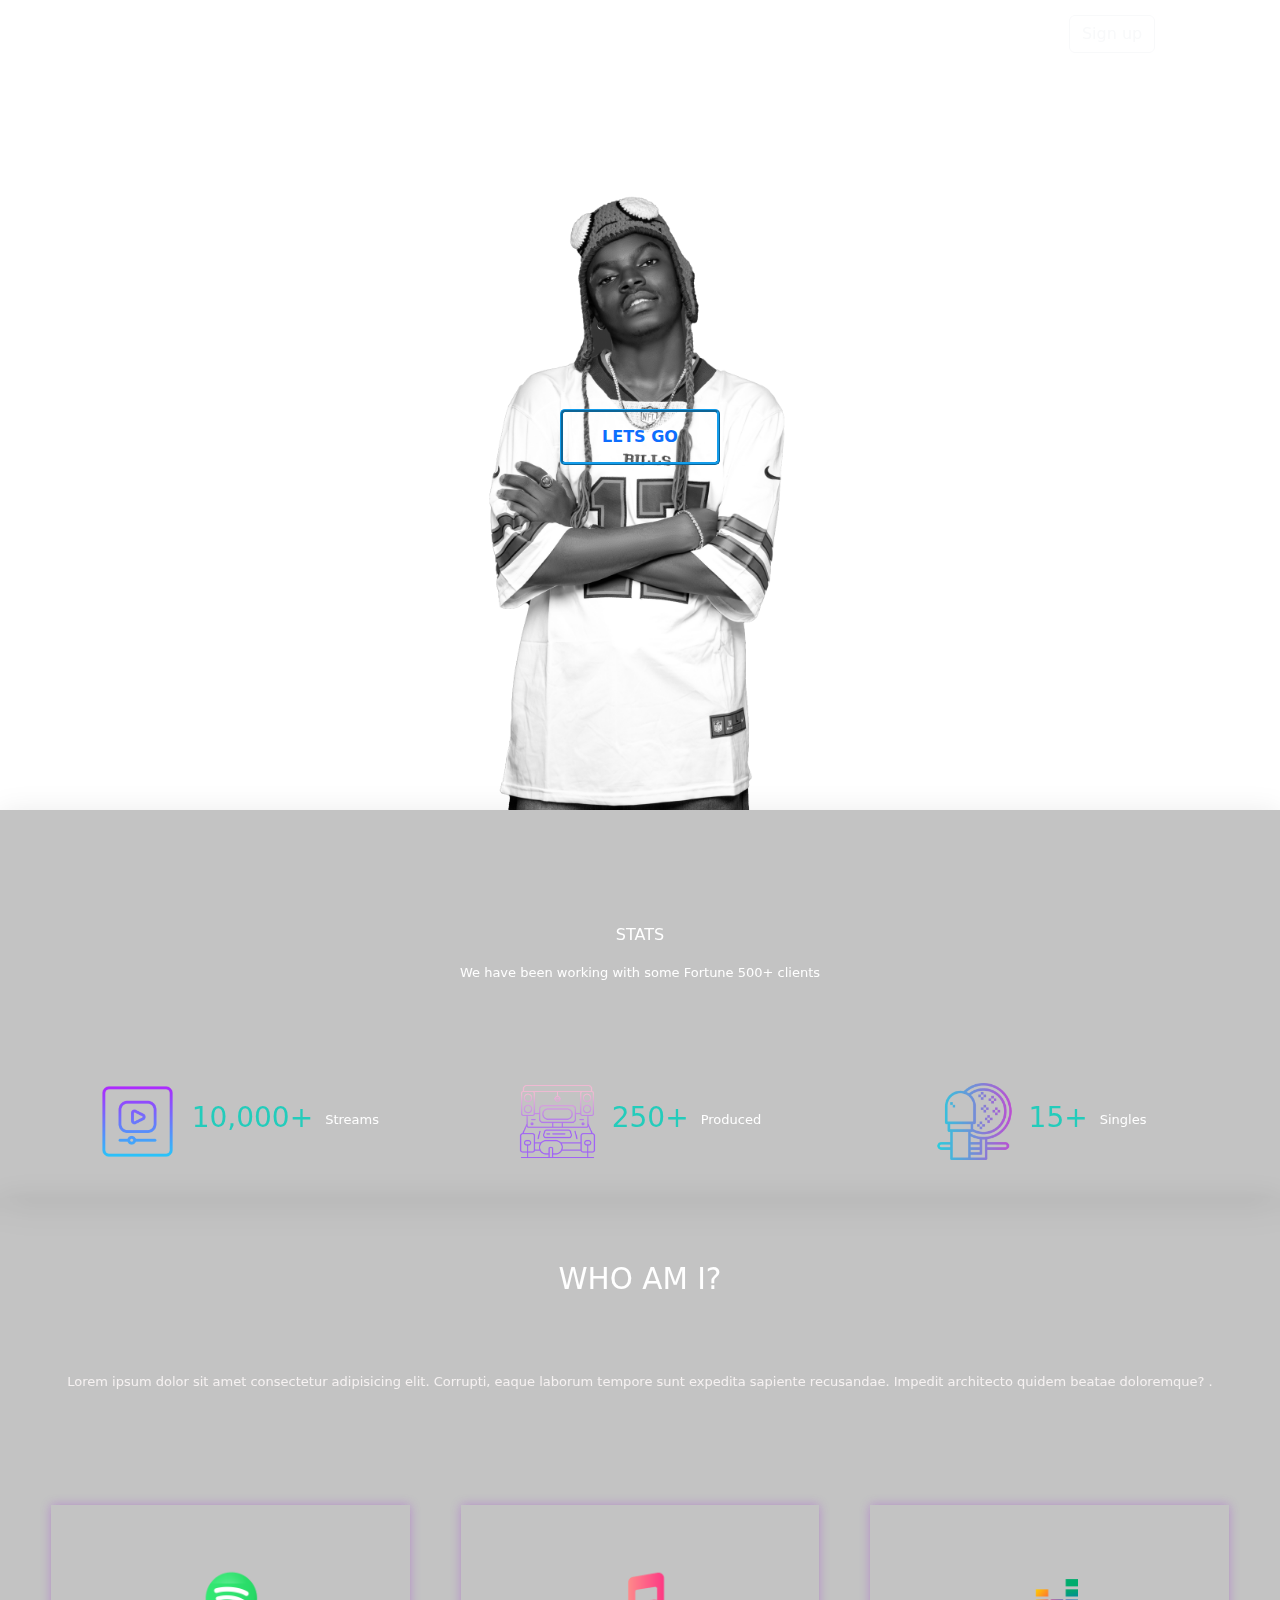
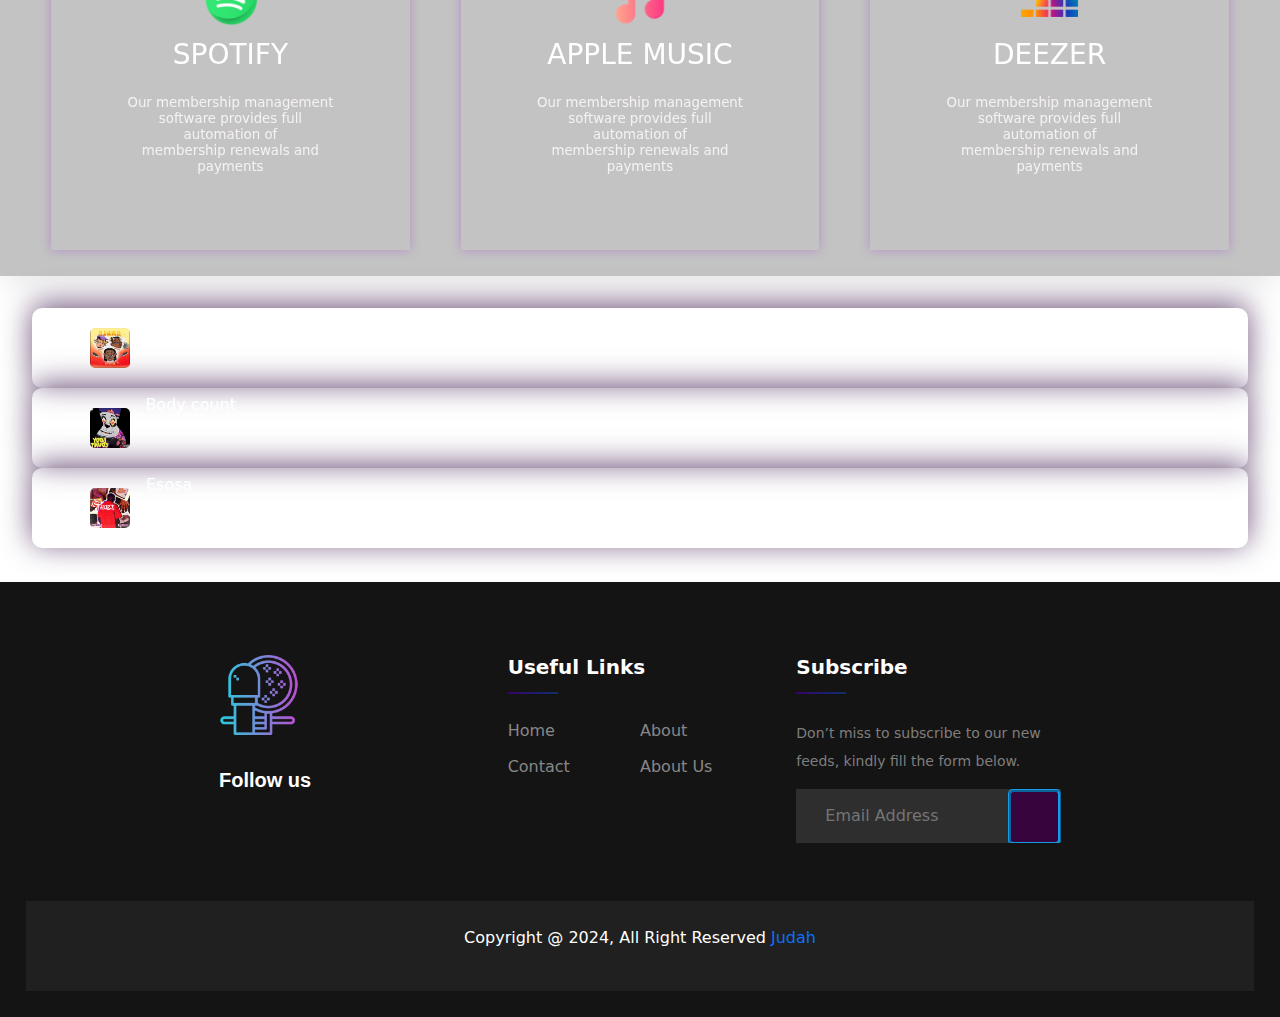
<file: index.html>
<!DOCTYPE html>
<html lang="en">
<head>
    <meta charset="UTF-8">
    <meta name="viewport" content="width=device-width, initial-scale=1.0">
    <link href="https://cdn.jsdelivr.net/npm/bootstrap@5.3.0-alpha1/dist/css/bootstrap.min.css" rel="stylesheet">
    <title>YDKPJ</title>
    <link rel="stylesheet" href="style.css">
    <style>
       
        /* Custom CSS to set offcanvas width to 50% on mobile */
        @media (max-width: 768px) {
            .offcanvas-custom {
                width: 50%; /* Set width to 50% */
            }
        }
    </style>
</head>
<body>
    <div class="FULLWEB">

        <nav class="navbar navbar-expand-lg navbar-dark  fixed-top NAVE blur">
            <div class="container-fluid ">
                <a class="navbar-brand" href="#">YDKPJ</a>
                <button class="navbar-toggler" type="button" data-bs-toggle="offcanvas" data-bs-target="#offcanvasNavbar" aria-controls="offcanvasNavbar">
                    <span class="navbar-toggler-icon"></span>
                </button>
                <div class="offcanvas offcanvas-end bg-dark text-white offcanvas-custom  blur" tabindex="-1" id="offcanvasNavbar" aria-labelledby="offcanvasNavbarLabel">
                    <div class="offcanvas-header">
                        <h5 class="offcanvas-title" id="offcanvasNavbarLabel">Menu</h5>
                        <button type="button" class="btn-close btn-close-white" data-bs-dismiss="offcanvas" aria-label="Close"></button>
                    </div>
                    <div class="offcanvas-body">
                        <ul class="navbar-nav justify-content-end flex-grow-1 pe-3">
                            <li class="nav-item mx-3">
                                <a class="nav-link active" aria-current="page" href="#">Home</a>
                            </li>
                            <li class="nav-item mx-3">
                                <a class="nav-link" href="contact.html">Contact</a>
                            </li>
                            
                            <li class="nav-item mx-3">
                                <a class="nav-link" href="products.html">Shop</a>
                            </li>
                        </ul>
        
                        <ul class="navbar-nav justify-content-end flex-grow-1 pe-3">
        
                        <li class="nav-item ">
                            <a class="" href="#"><button class="btn btn-outline-light">Sign up</button></a>
                        </li>
                        
                        <li class="nav-item mx-3 ">
                            <a class="nav-link" href="#">
                                <i class="bi bi-cart"></i> Cart
                            </a>
                        </li>
                         </ul>
        
                    </div>
                </div>
            </div>
        </nav>
        <!-- BODY SECTION -->
        
            
            <div class="stbody">
        
                <div class="first item pj">
                    <div class="container">
                        <button><a href="#">LETS GO</a></button>
                    </div>
                </div>
                

            <!-- SECTION -->


            <div class="second">
                <div>
                  <h1>STATS</h1>
                  <h5>We have been working with some Fortune 500+ clients</h5>
                 
                  <div id="clients" class="stats">

                    <div class="clients">
                        <div class="img"><img src="/play-video.png" alt=""/></div>
                        <h3>10,000+</h3>
                        <h5>Streams</h5>
                    </div>
            
                    <div class="clients">
                        <div class="img"><img src="/studio.png" alt=""/></div>
                        <h3>250+</h3>
                        <h5>Produced</h5>
                    </div>
            
                    <div class="clients">
                        <div class="img"><img src="/studio (1).png" alt=""/></div>
                        <h3>15+</h3>
                        <h5>Singles</h5>
                    </div>
            
                  </div>

                </div>
          </div>




            <!-- SECTION -->


            <div class="third item">
                <h1>WHO AM I?</h1>
                <h5>Lorem ipsum dolor sit amet consectetur adipisicing elit. Corrupti, eaque laborum tempore sunt expedita sapiente recusandae. Impedit architecto quidem beatae doloremque? .</h5>
                <div class="suit">
                    <div class="memb1">
                        <img src="/spotify (1).png" alt="">
                        <h3>SPOTIFY</h3>
                        <h5>Our membership management <br>
                             software provides full automation of <br>
                              membership renewals and payments</h5>
                    </div>
    
                    <div class="memb2">
                        <img src="/music (1).png" alt="">
                        <h3>APPLE MUSIC</h3>
                        <h5>Our membership management <br> software provides full automation of <br>
                             membership renewals and payments</h5>
                    </div>
    
                    <div class="memb3">
                        <img src="/deezer.png" alt="">
                        <h3>DEEZER</h3>
                        <h5>Our membership management <br> software provides full automation  of <br> membership renewals and payments</h5>
                    </div>
                </div>
    
            </div>
            
             </div>

                         <!-- SECTION -->
                         <div class="main">
                           
                        
                           <div class="loader">
                             <div class="song">
                               <p class="name"> Amala</p>
                               <p class="artist">Khaid ft Zlatan</p>
                             </div>
                             <div class="albumcover amala"></div>
                             <div class="play">a</div>
                           </div>

                           <div class="loader">
                             <div class="song">
                               <p class="name">Body count</p>
                               <p class="artist">Draze ft Akjoel </p>
                             </div>
                             <div class="albumcover bc"></div>
                             <div class="play">b</div>
                           </div>

                           <div class="loader">
                            <div class="song">
                              <p class="name ">Esosa</p>
                              <p class="artist">Draze ft Cbzed </p>
                            </div>
                            <div class="albumcover es"></div>
                            <div class="play">e</div>
                          </div>

                         </div>
                         












                         <footer class="footer-section">
                            <div class="container">
                                <div class="footer-cta pt-5 pb-5">
                                    
                                </div>
                                <div class="footer-content pt-5 pb-5">
                                    <div class="row">
                                        <div class="col-xl-4 col-lg-4 mb-50">
                                            <div class="footer-widget">
                                                <div class="footer-logo">
                                                    <a href="index.html"><img src="/studio (1).png" class="img-fluid" alt="logo"></a>
                                                </div>
                                               
                                                <div class="footer-social-icon">
                                                    <span>Follow us</span>
                                                    <a href="#"><i class="fab fa-facebook-f facebook-bg"></i></a>
                                                    <a href="#"><i class="fab fa-twitter twitter-bg"></i></a>
                                                    <a href="#"><i class="fab fa-google-plus-g google-bg"></i></a>
                                                </div>
                                            </div>
                                        </div>
                                        <div class="col-xl-4 col-lg-4 col-md-6 mb-30">
                                            <div class="footer-widget">
                                                <div class="footer-widget-heading">
                                                    <h3>Useful Links</h3>
                                                </div>
                                                <ul>
                                                    <li><a href="#">Home</a></li>
                                                    <li><a href="#">about</a></li>
                                                    <li><a href="#">Contact</a></li>
                                                    <li><a href="#">About us</a></li>
                                                  
                                                </ul>
                                            </div>
                                        </div>
                                        <div class="col-xl-4 col-lg-4 col-md-6 mb-50">
                                            <div class="footer-widget">
                                                <div class="footer-widget-heading">
                                                    <h3>Subscribe</h3>
                                                </div>
                                                <div class="footer-text mb-25">
                                                    <p>Don’t miss to subscribe to our new feeds, kindly fill the form below.</p>
                                                </div>
                                                <div class="subscribe-form">
                                                    <form action="#">
                                                        <input type="text" placeholder="Email Address">
                                                        <button><i class="fab fa-telegram-plane"></i></button>
                                                    </form>
                                                </div>
                                            </div>
                                        </div>
                                    </div>
                                </div>
                            </div>
                            <div class="copyright-area">
                                <div class="container">
                                    <div class="row">
                                        <p>Copyright @ 2024, All Right Reserved <a href="">Judah</a></p>

                            </div>
                        </footer>
    
    
    
    
    
    
    
    
    
    
            </div>
<!-- Bootstrap JS and dependencies -->
<script src="https://cdn.jsdelivr.net/npm/@popperjs/core@2.11.6/dist/umd/popper.min.js"></script>
<script src="https://cdn.jsdelivr.net/npm/bootstrap@5.3.0-alpha1/dist/js/bootstrap.min.js"></script>
<script src="https://code.jquery.com/jquery-3.6.0.min.js"></script>
<script src="index.js"></script>



</body>
</html>
</file>
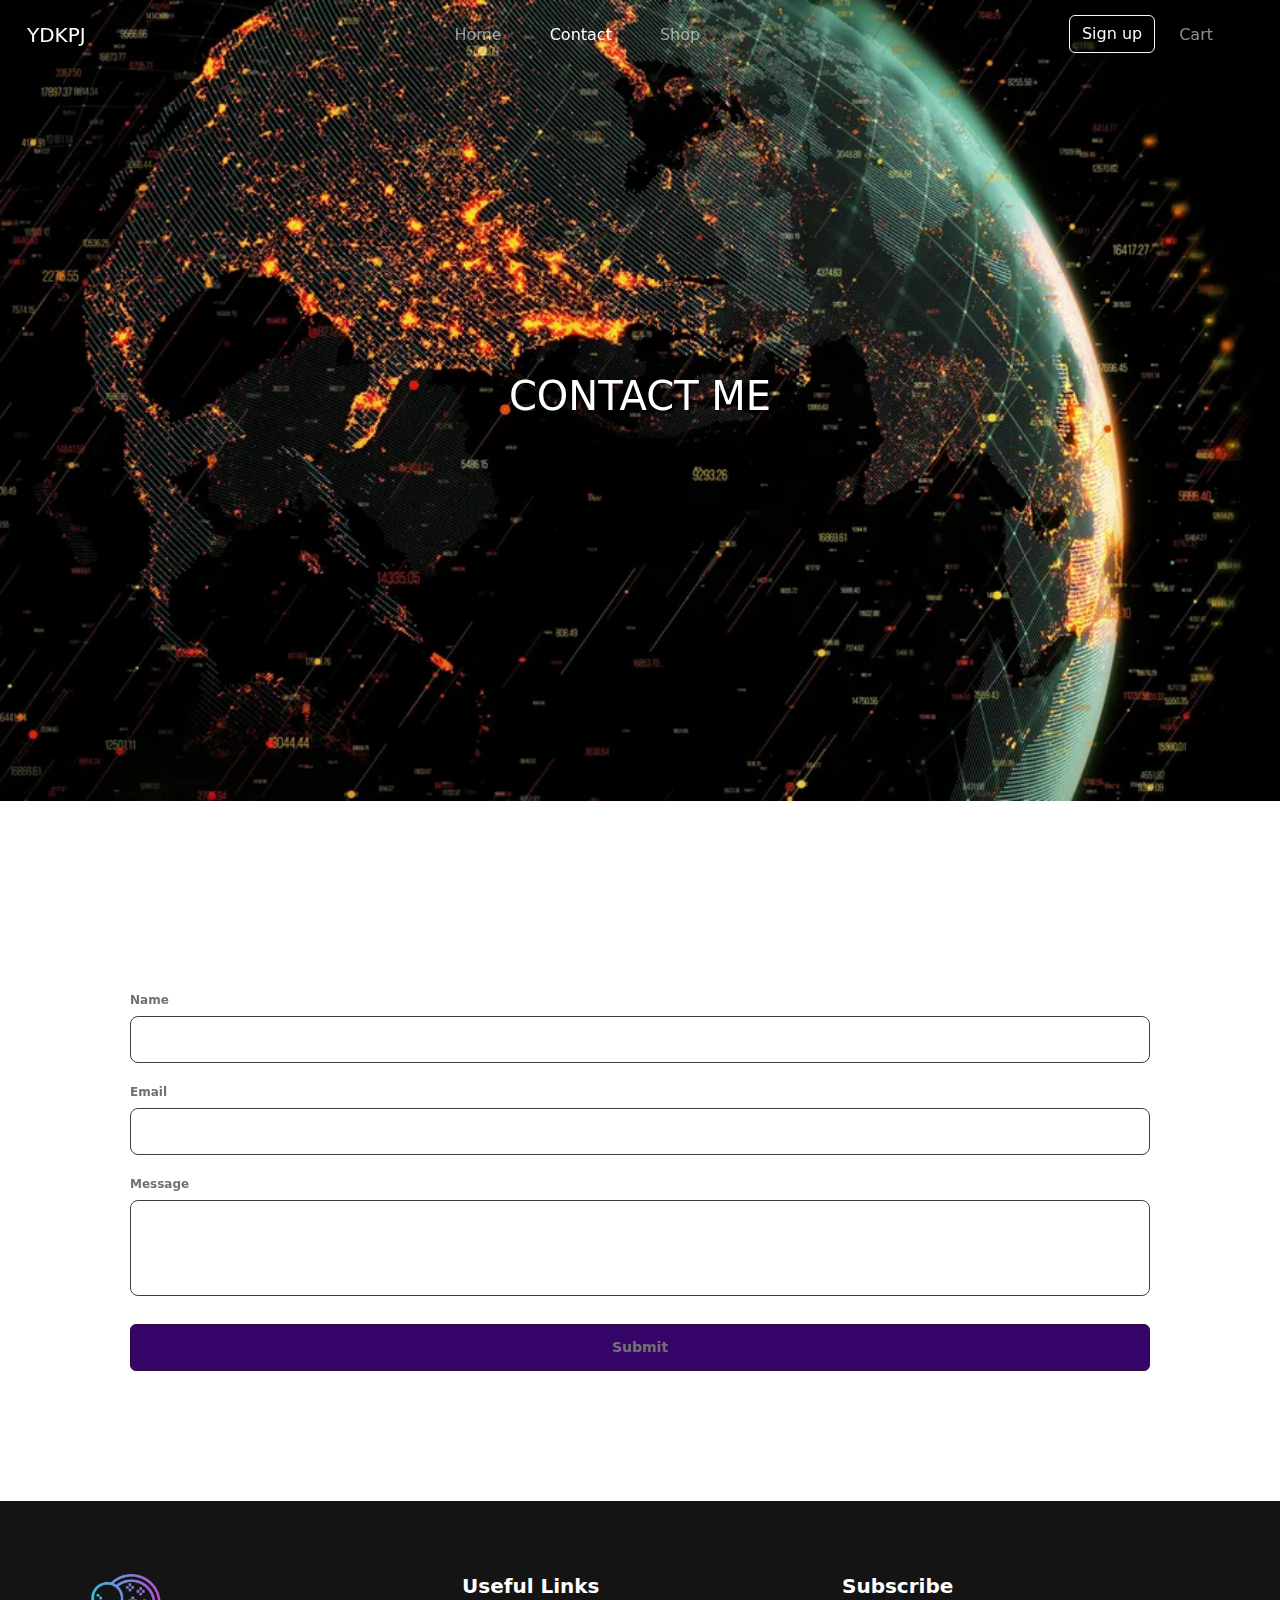
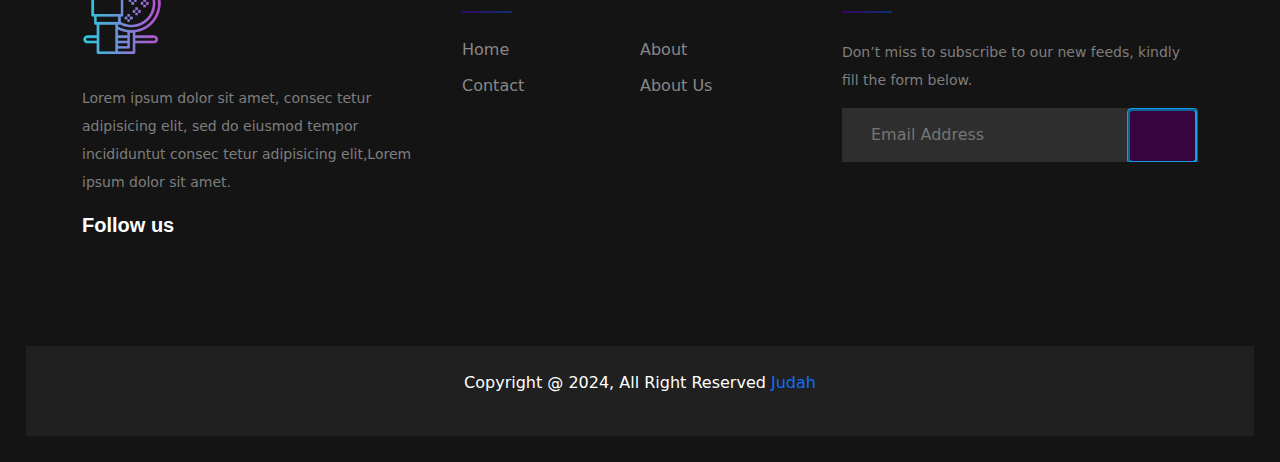
<file: contact.html>
<!DOCTYPE html>
<html lang="en">
<head>
    <meta charset="UTF-8">
    <meta name="viewport" content="width=device-width, initial-scale=1.0">
    <link href="https://cdn.jsdelivr.net/npm/bootstrap@5.3.0-alpha1/dist/css/bootstrap.min.css" rel="stylesheet">
    <title>YDKPJ</title>
    <link rel="stylesheet" href="style.css">
    <style>
       
        /* Custom CSS to set offcanvas width to 50% on mobile */
        @media (max-width: 768px) {
            .offcanvas-custom {
                width: 50%; /* Set width to 50% */
            }
        }
    </style>
</head>
<body>
    <div class="FULLWEB">

        <nav class="navbar navbar-expand-lg navbar-dark  fixed-top NAVE">
            <div class="container-fluid">
                <a class="navbar-brand" href="index.html">YDKPJ</a>
                <button class="navbar-toggler" type="button" data-bs-toggle="offcanvas" data-bs-target="#offcanvasNavbar" aria-controls="offcanvasNavbar">
                    <span class="navbar-toggler-icon"></span>
                </button>
                <div class="offcanvas offcanvas-end bg-dark text-white offcanvas-custom" tabindex="-1" id="offcanvasNavbar" aria-labelledby="offcanvasNavbarLabel">
                    <div class="offcanvas-header">
                        <h5 class="offcanvas-title" id="offcanvasNavbarLabel">Menu</h5>
                        <button type="button" class="btn-close btn-close-white" data-bs-dismiss="offcanvas" aria-label="Close"></button>
                    </div>
                    <div class="offcanvas-body">
                        <ul class="navbar-nav justify-content-end flex-grow-1 pe-3">
                            <li class="nav-item mx-3">
                                <a class="nav-link a" aria-current="page" href="index.html">Home</a>
                            </li>
                            <li class="nav-item mx-3">
                                <a class="nav-link active" href="#">Contact</a>
                            </li>
                           
                            <li class="nav-item mx-3">
                                <a class="nav-link" href="products.html">Shop</a>
                            </li>
                        </ul>
        
                        <ul class="navbar-nav justify-content-end flex-grow-1 pe-3">
        
                        <li class="nav-item ">
                            <a class="" href="#"><button class="btn btn-outline-light">Sign up</button></a>
                        </li>
                        
                        <li class="nav-item mx-3 ">
                            <a class="nav-link" href="#">
                                <i class="bi bi-cart"></i> Cart
                            </a>
                        </li>
                         </ul>
        
                    </div>
                </div>
            </div>
        </nav>

                <!-- BODY SECTION -->


                <div id="carouselExampleSlidesOnly" class="carousel slide" data-bs-ride="carousel">
                    <div class="carousel-inner">
                        <div class="carousel-item active">
                            <img src="/global-network-data-streams-fxv7b9uh5c2e9su6.jpg" class="d-block w-100" alt="...">
                        </div>
                    </div>
            
                    <!-- Centered Text -->
                    <div class="carousel-caption-custom">
                        <h1>CONTACT ME</h1>
                    </div>
                </div>








                <!-- BODY SECTION -->
                <div class="form-container">
                      <form class="form">
                        <div class="form-group">
                          <label for="name">Name</label>
                          <input type="text" id="name" name="name" required="">
                        </div>
                        <div class="form-group">
                            <label for="email">Email</label>
                            <input type="text" id="email" name="email" required="">
                          </div>

                        <div class="form-group">
                          <label for="textarea">Message</label>
                          <textarea name="textarea" id="textarea" rows="10" cols="50" required="">          </textarea>
                        </div>
                        <button class="form-submit-btn" type="submit">Submit</button>
                      </form>
                    </div>
        





                
            <!-- SECTION -->

                         <footer class="footer-section">
                            <div class="container">
                                <div class="footer-cta pt-5 pb-5">
                                    
                                </div>
                                <div class="footer-content pt-5 pb-5">
                                    <div class="row">
                                        <div class="col-xl-4 col-lg-4 mb-50">
                                            <div class="footer-widget">
                                                <div class="footer-logo">
                                                    <a href="index.html"><img src="/studio (1).png" class="img-fluid" alt="logo"></a>
                                                </div>
                                                <div class="footer-text">
                                                    <p>Lorem ipsum dolor sit amet, consec tetur adipisicing elit, sed do eiusmod tempor incididuntut consec tetur adipisicing
                                                    elit,Lorem ipsum dolor sit amet.</p>
                                                </div>
                                                <div class="footer-social-icon">
                                                    <span>Follow us</span>
                                                    <a href="#"><i class="fab fa-facebook-f facebook-bg"></i></a>
                                                    <a href="#"><i class="fab fa-twitter twitter-bg"></i></a>
                                                    <a href="#"><i class="fab fa-google-plus-g google-bg"></i></a>
                                                </div>
                                            </div>
                                        </div>
                                        <div class="col-xl-4 col-lg-4 col-md-6 mb-30">
                                            <div class="footer-widget">
                                                <div class="footer-widget-heading">
                                                    <h3>Useful Links</h3>
                                                </div>
                                                <ul>
                                                    <li><a href="#">Home</a></li>
                                                    <li><a href="#">about</a></li>
                                                    <li><a href="#">Contact</a></li>
                                                    <li><a href="#">About us</a></li>
                                                  
                                                </ul>
                                            </div>
                                        </div>
                                        <div class="col-xl-4 col-lg-4 col-md-6 mb-50">
                                            <div class="footer-widget">
                                                <div class="footer-widget-heading">
                                                    <h3>Subscribe</h3>
                                                </div>
                                                <div class="footer-text mb-25">
                                                    <p>Don’t miss to subscribe to our new feeds, kindly fill the form below.</p>
                                                </div>
                                                <div class="subscribe-form">
                                                    <form action="#">
                                                        <input type="text" placeholder="Email Address">
                                                        <button><i class="fab fa-telegram-plane"></i></button>
                                                    </form>
                                                </div>
                                            </div>
                                        </div>
                                    </div>
                                </div>
                            </div>
                            <div class="copyright-area">
                                <div class="container">
                                    <div class="row">
                                        <p>Copyright @ 2024, All Right Reserved <a href="">Judah</a></p>

                            </div>
                        </footer>
    
    
    
    
    
    
    
    
    
    
            </div>
<!-- Bootstrap JS and dependencies -->
<script src="https://cdn.jsdelivr.net/npm/@popperjs/core@2.11.6/dist/umd/popper.min.js"></script>
<script src="https://cdn.jsdelivr.net/npm/bootstrap@5.3.0-alpha1/dist/js/bootstrap.min.js"></script>

</body>
</html>
</file>
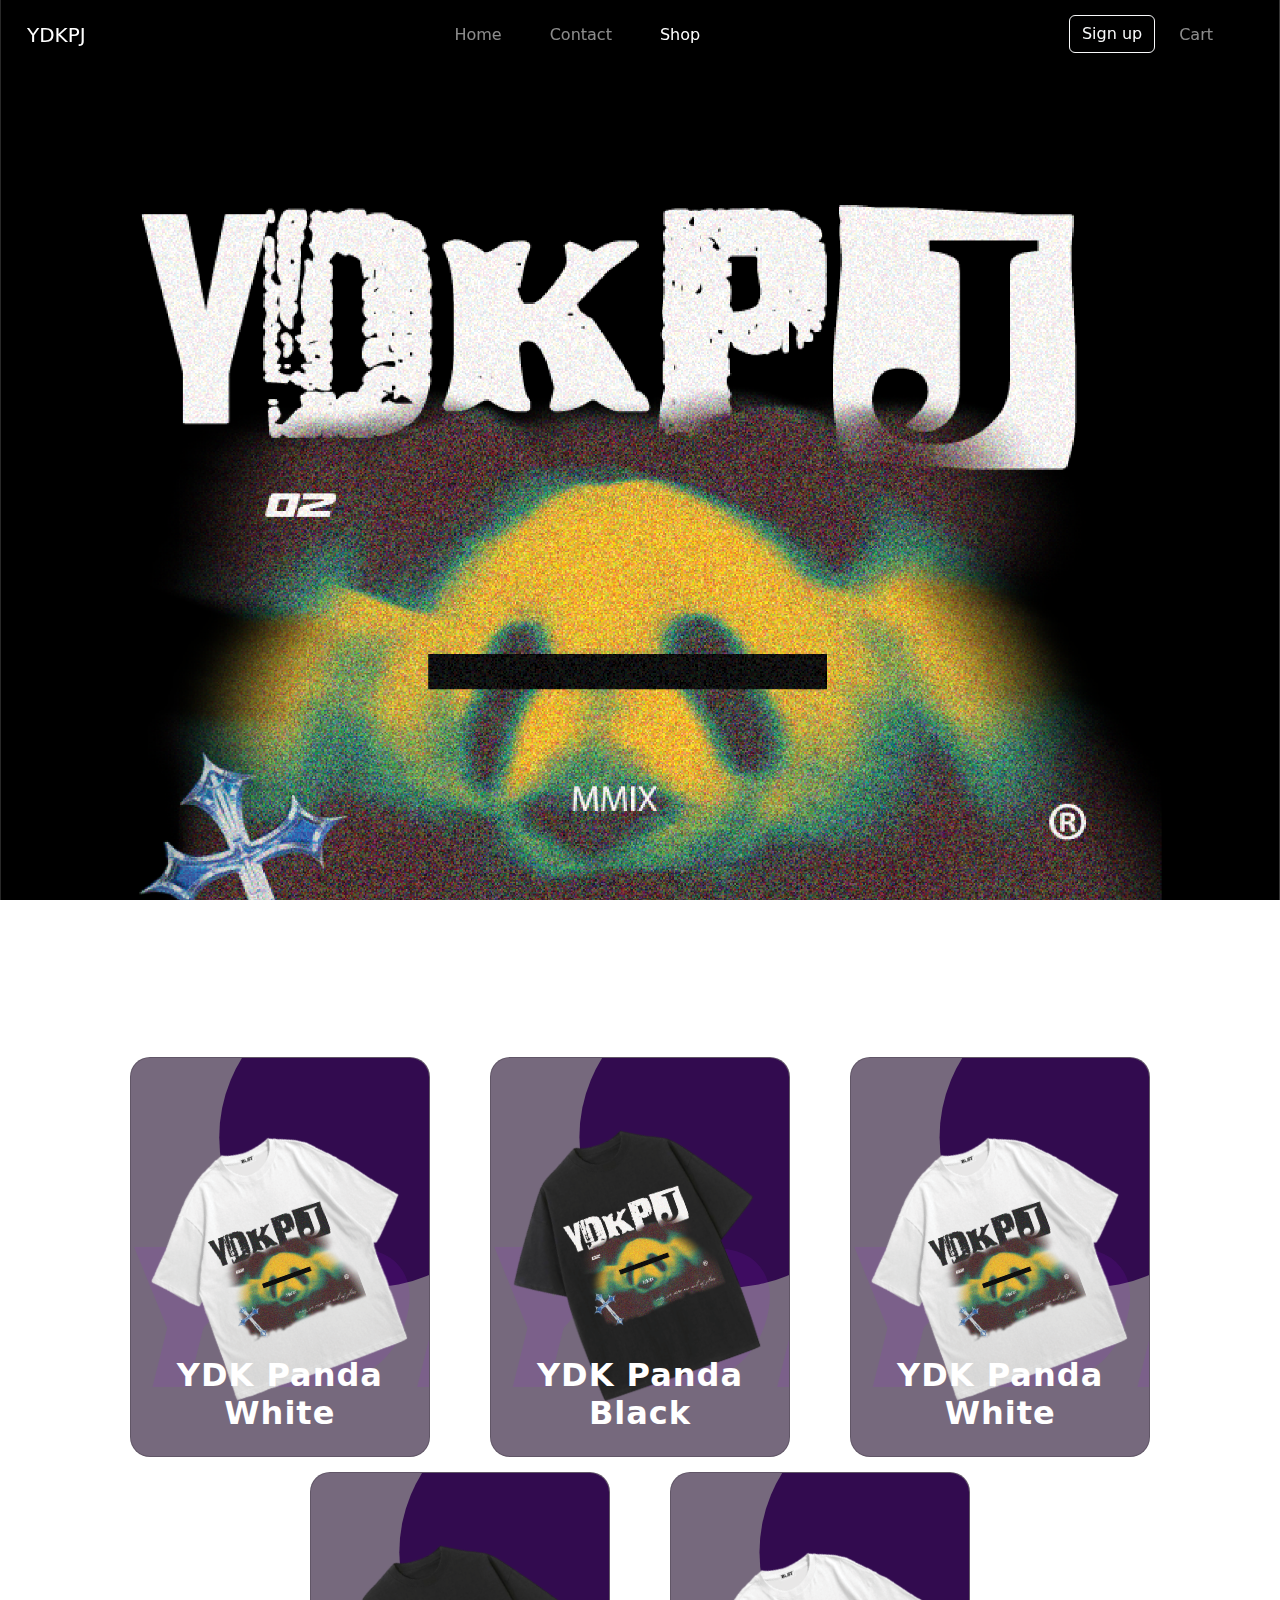
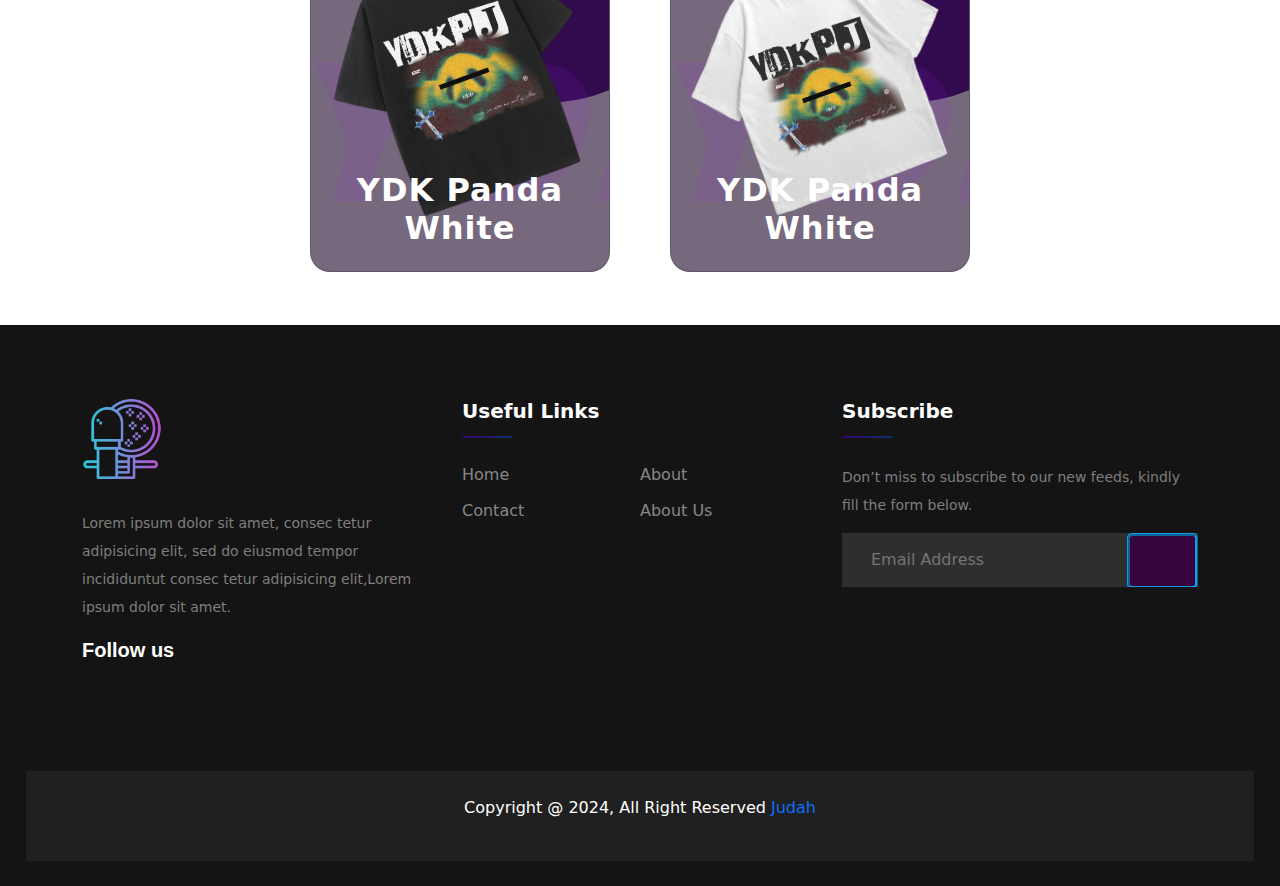
<file: products.html>
<!DOCTYPE html>
<html lang="en">
<head>
    <meta charset="UTF-8">
    <meta name="viewport" content="width=device-width, initial-scale=1.0">
    <link href="https://cdn.jsdelivr.net/npm/bootstrap@5.3.0-alpha1/dist/css/bootstrap.min.css" rel="stylesheet">
    <title>YDKPJ</title>
    <link rel="stylesheet" href="style.css">
    <style>
       
        /* Custom CSS to set offcanvas width to 50% on mobile */
        @media (max-width: 768px) {
            .offcanvas-custom {
                width: 50%; /* Set width to 50% */
            }
        }
    </style>
</head>
<body>
    <div class="FULLWEB">

        <nav class="navbar navbar-expand-lg navbar-dark  fixed-top NAVE">
            <div class="container-fluid">
                <a class="navbar-brand" href="index.html">YDKPJ</a>
                <button class="navbar-toggler" type="button" data-bs-toggle="offcanvas" data-bs-target="#offcanvasNavbar" aria-controls="offcanvasNavbar">
                    <span class="navbar-toggler-icon"></span>
                </button>
                <div class="offcanvas offcanvas-end bg-dark text-white offcanvas-custom" tabindex="-1" id="offcanvasNavbar" aria-labelledby="offcanvasNavbarLabel">
                    <div class="offcanvas-header">
                        <h5 class="offcanvas-title" id="offcanvasNavbarLabel">Menu</h5>
                        <button type="button" class="btn-close btn-close-white" data-bs-dismiss="offcanvas" aria-label="Close"></button>
                    </div>
                    <div class="offcanvas-body">
                        <ul class="navbar-nav justify-content-end flex-grow-1 pe-3">
                            <li class="nav-item mx-3">
                                <a class="nav-link a" aria-current="page" href="index.html">Home</a>
                            </li>
                            <li class="nav-item mx-3">
                                <a class="nav-link " href="contact.html">Contact</a>
                            </li>
                           
                            <li class="nav-item mx-3">
                                <a class="nav-link active" href="#">Shop</a>
                            </li>
                        </ul>
        
                        <ul class="navbar-nav justify-content-end flex-grow-1 pe-3">
        
                        <li class="nav-item ">
                            <a class="" href="#"><button class="btn btn-outline-light">Sign up</button></a>
                        </li>
                        
                        <li class="nav-item mx-3 ">
                            <a class="nav-link" href="#">
                                <i class="bi bi-cart"></i> Cart
                            </a>
                        </li>
                         </ul>
        
                    </div>
                </div>
            </div>
        </nav>

                <!-- BODY SECTION -->


                <div id="carouselExampleSlidesOnly" class="carousel slide slides" data-bs-ride="carousel">
                    <div class="carousel-inner">
                        <div class="carousel-item active">
                        </div>
                    </div>
            
                    <!-- Centered Text -->
                    <div class="carousel-caption-custom">
                        
                    </div>
                </div>



                <!-- Products SECTION -->
                <div class="opentxt">
                    <h3> Latest and greatest</h3>

                </div>

                <div class="products">

                    <div class="containerpro">
                        <div class="card">
                          <div class="imgBx">
                            <img src="/whitetee.png">
                          </div>
                          <div class="contentBx">
                            <h2>YDK Panda <br> White</h2>
                            <div class="size">
                              <h3>Size :</h3>
                              <span>7</span>
                              <span>8</span>
                              <span>9</span>
                              <span>10</span>
                            </div>
                            <h4>Price: N25,000</h4>

                            
                            <a href="#">Buy Now</a>
                            <a href="#">Add to cart</a>
                          </div>
                        </div>
                      </div>



                      <div class="containerpro">
                        <div class="card">
                          <div class="imgBx">
                            <img src="/blacktee.png">
                          </div>
                          <div class="contentBx">
                            <h2>YDK Panda <br> Black</h2>
                            <div class="size">
                              <h3>Size :</h3>
                              <span>7</span>
                              <span>8</span>
                              <span>9</span>
                              <span>10</span>
                            </div>
                            <h4>Price: N25,000</h4>

                            
                            <a href="#">Buy Now</a>
                            <a href="#">Add to cart</a>
                          </div>
                        </div>
                      </div>




                      <div class="containerpro">
                        <div class="card">
                          <div class="imgBx">
                            <img src="/whitetee.png">
                          </div>
                          <div class="contentBx">
                            <h2>YDK Panda <br> White</h2>
                            <div class="size">
                              <h3>Size :</h3>
                              <span>7</span>
                              <span>8</span>
                              <span>9</span>
                              <span>10</span>
                            </div>
                            <h4>Price: N25,000</h4>

                            
                            <a href="#">Buy Now</a>
                            <a href="#">Add to cart</a>
                          </div>
                        </div>
                      </div>




                       <div class="containerpro">
                        <div class="card">
                          <div class="imgBx">
                            <img src="/blacktee.png">
                          </div>
                          <div class="contentBx">
                            <h2>YDK Panda <br> White</h2>
                            <div class="size">
                              <h3>Size :</h3>
                              <span>7</span>
                              <span>8</span>
                              <span>9</span>
                              <span>10</span>
                            </div>
                            <h4>Price: N25,000</h4>

                            
                            <a href="#">Buy Now</a>
                            <a href="#">Add to cart</a>
                          </div>
                        </div>
                      </div>


                      <div class="containerpro">
                        <div class="card">
                          <div class="imgBx">
                            <img src="/whitetee.png">
                          </div>
                          <div class="contentBx">
                            <h2>YDK Panda <br> White</h2>
                            <div class="size">
                              <h3>Size :</h3>
                              <span>7</span>
                              <span>8</span>
                              <span>9</span>
                              <span>10</span>
                            </div>
                            <h4>Price: N25,000</h4>

                            
                            <a href="#">Buy Now</a>
                            <a href="#">Add to cart</a>
                          </div>
                        </div>
                      </div>




                    
                </div>
               
        





                
            <!-- SECTION -->

                         <footer class="footer-section">
                            <div class="container">
                                <div class="footer-cta pt-5 pb-5">
                                    
                                </div>
                                <div class="footer-content pt-5 pb-5">
                                    <div class="row">
                                        <div class="col-xl-4 col-lg-4 mb-50">
                                            <div class="footer-widget">
                                                <div class="footer-logo">
                                                    <a href="index.html"><img src="/studio (1).png" class="img-fluid" alt="logo"></a>
                                                </div>
                                                <div class="footer-text">
                                                    <p>Lorem ipsum dolor sit amet, consec tetur adipisicing elit, sed do eiusmod tempor incididuntut consec tetur adipisicing
                                                    elit,Lorem ipsum dolor sit amet.</p>
                                                </div>
                                                <div class="footer-social-icon">
                                                    <span>Follow us</span>
                                                    <a href="#"><i class="fab fa-facebook-f facebook-bg"></i></a>
                                                    <a href="#"><i class="fab fa-twitter twitter-bg"></i></a>
                                                    <a href="#"><i class="fab fa-google-plus-g google-bg"></i></a>
                                                </div>
                                            </div>
                                        </div>
                                        <div class="col-xl-4 col-lg-4 col-md-6 mb-30">
                                            <div class="footer-widget">
                                                <div class="footer-widget-heading">
                                                    <h3>Useful Links</h3>
                                                </div>
                                                <ul>
                                                    <li><a href="#">Home</a></li>
                                                    <li><a href="#">about</a></li>
                                                    <li><a href="#">Contact</a></li>
                                                    <li><a href="#">About us</a></li>
                                                  
                                                </ul>
                                            </div>
                                        </div>
                                        <div class="col-xl-4 col-lg-4 col-md-6 mb-50">
                                            <div class="footer-widget">
                                                <div class="footer-widget-heading">
                                                    <h3>Subscribe</h3>
                                                </div>
                                                <div class="footer-text mb-25">
                                                    <p>Don’t miss to subscribe to our new feeds, kindly fill the form below.</p>
                                                </div>
                                                <div class="subscribe-form">
                                                    <form action="#">
                                                        <input type="text" placeholder="Email Address">
                                                        <button><i class="fab fa-telegram-plane"></i></button>
                                                    </form>
                                                </div>
                                            </div>
                                        </div>
                                    </div>
                                </div>
                            </div>
                            <div class="copyright-area">
                                <div class="container">
                                    <div class="row">
                                        <p>Copyright @ 2024, All Right Reserved <a href="">Judah</a></p>

                            </div>
                        </footer>
    
    
    
    
    
    
    
    
    
    
            </div>
<!-- Bootstrap JS and dependencies -->
<script src="https://cdn.jsdelivr.net/npm/@popperjs/core@2.11.6/dist/umd/popper.min.js"></script>
<script src="https://cdn.jsdelivr.net/npm/bootstrap@5.3.0-alpha1/dist/js/bootstrap.min.js"></script>

</body>
</html>
</file>
<file: style.css>
.NAVE{
    padding: 15px;
    display: flex;
    align-items: center;
}



.FULLWEB{
    width: 100%;
}

body {
    background: linear-gradient(to right, #350569, #0c306f);
    display: flex;
    justify-content: center;
    align-items: center;
}

a{
    text-decoration: none;
}


.stbody{
    width: 100%;
    
 
}

.first{

    width: 100%;
    display: flex;
    height: 90vh;
    justify-content: center;
    align-items: center;
}

.pj{
  border-radius: 5%;
    padding-top: 5%;
    background: url(/YDKPJ.png);
    background-position: center;
    background-size: cover;
    background-attachment: fixed;
   
}

.texti{
    font-size: 1.8rem;
    width: 100%;
    align-items: center;
    text-align: center;
}

.texti h6{
    color:rgb(160, 2, 154);
    padding-top: 3%;
    font-size: large;
    font-weight: lighter;

}

.second{
    color: white;
    padding-top: 5%;
    text-align: center;
    align-items: center;
    /* From https://css.glass */
background: rgba(29, 29, 29, 0.265);
box-shadow: 0 4px 30px rgba(0, 0, 0, 0.1);
backdrop-filter: blur(10px);
-webkit-backdrop-filter: blur(5px);
}


.second{
    padding-top: 8%;
    text-align: center;
    align-items: center;
    font-weight: 200;
}
.second h5{
    font-size: small;
    padding-top: 1%;
    font-weight: 300;

}

.second h1{
    font-size: medium;
    padding-top: 1%;

}


.second h5{
    font-size: small;
    padding-top: 1%;
    font-weight: 300;
}

.imgcli{
    padding: 2%;
    width: 100%;
    display:flex;
    justify-content: center;
    gap: 8%;
}

.stats{
    margin-top: 5%;
    align-items: center;
    justify-content: center;
    text-align: center;
    display: flex;
    padding: 3%;

}

.clients{
    width: 100%;
    padding: 0%;
    display: flex;
    justify-content: center;
    align-items: center;
}

.clients img{
    width: 6vw;
}

.clients h3{
    align-items: center;
    color:  #07cebad9;
    padding-left: 4%;
}

.clients h5{
    align-items: center;
    padding-left: 3%;
}











.third{
    padding-top: 5%;
    text-align: center;
    align-items: center;
    background: rgba(29, 29, 29, 0.265);
box-shadow: 0 4px 30px rgba(0, 0, 0, 0.1);
backdrop-filter: blur(10px);
-webkit-backdrop-filter: blur(5px);

    
}


.third h1{
    color: white;
    font-size: 2.3vw;
}

.third h5{
    margin: 5%;
    font-weight: 300;
    font-size: small;
    color: #f6f2f2;
    padding-top: 1%;
    align-items: center;
}

.suit{
    padding-top: 2%;
    width: 100%;
    display: flex;
    justify-content: center;
    align-items: center;
    text-align: center;
}
.suit div{
    width: 28%;
}

.suit img{
    width: 25%;
}
.memb1,.memb2,.memb3{
    margin: 2%;
    padding: 5%;
    box-shadow: 0px 0px 10px rgba(138, 6, 210, 0.285);}

.suit h3{
    color: white;
        padding-top: 5%;
    }

.suit h5{
    font-size: smaller;
    padding-top: 5%;
}







@media (max-width: 768px) {
    .offcanvas-custom {
        width: 20%; /* Set width to 50% */
    }
    .third h1{
        font-size: 5vw;
        padding: 4%;
    }

    .suit{
        padding: 4%;
        width: 100%;
        display: block;
        justify-content: center;
        align-items: center;
        text-align: center;
    }
    .suit div{
        width: 100%;
    }
    .memb1 ,.memb2,.memb3{
        padding: 9%;
        margin: 0%;
    }

    .stats{
        margin-top: 9%;
        display: block;
    }

    .clients img{
        width: 9vw;
    }

    .clients{
        margin-bottom: 9%;
    }
    
    
}




/* From Uiverse.io by Navarog21 */ 
.container{
    display: flex;
    justify-content: center;
}

.container button {
    width: 10em;
    position: relative;
    height: 3.5em;
    border: 3px ridge #149CEA;
    outline: none;
    background-color: transparent;
    color: white;
    transition: 1s;
    border-radius: 0.3em;
    font-size: 16px;
    font-weight: bold;
    cursor: pointer;
  }
  
  .container button::after {
    content: "";
    position: absolute;
    top: -10px;
    left: 3%;
    width: 95%;
    height: 40%;
    transition: 0.5s;
    transform-origin: center;
  }
  
  .container button::before {
    content: "";
    transform-origin: center;
    position: absolute;
    top: 80%;
    left: 3%;
    width: 95%;
    height: 40%;
    transition: 0.5s;
  }
  
  .container button:hover::before, button:hover::after {
    transform: scale(0)
  }
  
  .container button:hover {
    box-shadow: inset 0px 0px 25px #1479EA;
  }





  ul {
    margin: 0px;
    padding: 0px;
}

.footer-section {
    padding: 2%;
  background: #151414;
  position: relative;
}
.footer-cta {
  border-bottom: 1px solid #373636;
}
.single-cta i {
  color: #ff5e14;
  font-size: 30px;
  float: left;
  margin-top: 8px;
}
.cta-text {
  padding-left: 15px;
  display: inline-block;
}
.cta-text h4 {
  color: #fff;
  font-size: 20px;
  font-weight: 600;
  margin-bottom: 2px;
}
.cta-text span {
  color: #757575;
  font-size: 15px;
}
.footer-content {
  position: relative;
  z-index: 2;
}
.footer-pattern img {
  position: absolute;
  top: 0;
  left: 0;
  height: 330px;
  background-size: cover;
  background-position: 100% 100%;
}
.footer-logo {
  margin-bottom: 30px;
}
.footer-logo img {
    max-width: 80px;
}
.footer-text p {
  margin-bottom: 14px;
  font-size: 14px;
      color: #7e7e7e;
  line-height: 28px;
}
.footer-social-icon span {
  color: #fff;
  display: block;
  font-size: 20px;
  font-weight: 700;
  font-family: 'Poppins', sans-serif;
  margin-bottom: 20px;
}
.footer-social-icon a {
  color: #fff;
  font-size: 16px;
  margin-right: 15px;
}
.footer-social-icon i {
  height: 40px;
  width: 40px;
  text-align: center;
  line-height: 38px;
  border-radius: 50%;
}
.facebook-bg{
  background: #3B5998;
}
.twitter-bg{
  background: #55ACEE;
}
.google-bg{
  background: #DD4B39;
}
.footer-widget-heading h3 {
  color: #fff;
  font-size: 20px;
  font-weight: 600;
  margin-bottom: 40px;
  position: relative;
}
.footer-widget-heading h3::before {
  content: "";
  position: absolute;
  left: 0;
  bottom: -15px;
  height: 2px;
  width: 50px;
  background:  linear-gradient(to right, #350569, #0c306f);
}
.footer-widget ul li {
  display: inline-block;
  float:left;
  width: 50%;
  margin-bottom: 12px;
}
.footer-widget ul li a:hover{
  color:  #350569;
}
.footer-widget ul li a {
  color: #878787;
  text-transform: capitalize;
}
.subscribe-form {
  position: relative;
  overflow: hidden;
}
.subscribe-form input {
  width: 100%;
  padding: 14px 28px;
  background: #2E2E2E;
  border: 1px solid #2E2E2E;
  color: #fff;
}
.subscribe-form button {
    position: absolute;
    right: 0;
    padding: 1px 10px;
   top: 0;
   background-color: #37043d;
   width: 20%;
}
.subscribe-form button i {
  color: #fff;
  font-size: 22px;
  transform: rotate(-6deg);
}
.copyright-area{
  background: #202020;
  padding: 25px 0;
}
.copyright-text p {
  margin: 0;
  font-size: 14px;
  color: #878787;
}
.copyright-text p a{
  color:  #350569;
}
.footer-menu li {
  display: inline-block;
  margin-left: 20px;
}
.footer-menu li:hover a{
  color: #350569;
}
.footer-menu li a {
  font-size: 14px;
  color: #878787;
}

.row{
  color: white
}
  






@import url("https://fonts.googleapis.com/css2?family=Nunito:wght@300;400;500;600&display=swap");





body {
 
  align-items: center;
  justify-content: center;
  width: 100%;
  background: url(https://github.com/ecemgo/mini-samples-great-tricks/assets/13468728/8727c9b1-be21-4932-a221-4257b59a74dd);
  background-repeat: no-repeat;
  animation: slidein 100s forwards infinite alternate;
}

@keyframes slidein {
    0%,
    100% {
      background-position: 20% 0%;
      background-size: 3800px;
    }
    50% {
      background-position: 100% 0%;
      background-size: 4800px;
    }
  }

/* From Uiverse.io by gharsh11032000 */ 
.form-container {
  margin-top: 60px;
  width: 100%;
  background: rgba(29, 29, 29, 0.649) padding-box,
              linear-gradient(145deg, transparent 35%,#e81cff, #40c9ff) border-box;
  border: 2px solid transparent;
  backdrop-filter: blur(10px);
  padding: 10%;
  font-size: 14px;
  font-family: inherit;
  color: white;
  display: flex;
  flex-direction: column;
  gap: 20px;
  box-sizing: border-box;
  border-radius: 16px;
}

.form-container button:active {
  scale: 0.95;
}

.form-container .form {
  display: flex;
  flex-direction: column;
  gap: 20px;
}

.form-container .form-group {
  display: flex;
  flex-direction: column;
  gap: 2px;
}

.form-container .form-group label {
  display: block;
  margin-bottom: 5px;
  color: #717171;
  font-weight: 600;
  font-size: 12px;
}

.form-container .form-group input {
  width: 100%;
  padding: 12px 16px;
  border-radius: 8px;
  color: #fff;
  font-family: inherit;
  background-color: transparent;
  border: 1px solid #414141;
}

.form-container .form-group textarea {
  width: 100%;
  padding: 12px 16px;
  border-radius: 8px;
  resize: none;
  color: #fff;
  height: 96px;
  border: 1px solid #414141;
  background-color: transparent;
  font-family: inherit;
}

.form-container .form-group input::placeholder {
  opacity: 0.5;
}

.form-container .form-group input:focus {
  outline: none;
  border-color: #e81cff;
}

.form-container .form-group textarea:focus {
  outline: none;
  border-color: #e81cff;
}

.form-container .form-submit-btn {
  display: flex;
  align-items: flex-start;
  justify-content: center;
  align-self: flex-start;
  font-family: inherit;
  color: #717171;
  font-weight: 600;
  width: 100%;
  background: #350569;
  border: 1px solid #37043d;
  padding: 12px 16px;
  font-size: inherit;
  gap: 8px;
  margin-top: 8px;
  cursor: pointer;
  border-radius: 6px;
}

.form-container .form-submit-btn:hover {
  background-color: #fff;
  border-color: #fff;
}


.carousel-caption-custom {
  position: absolute;
  top: 50%;
  left: 50%;
  transform: translate(-50%, -50%);
  text-align: center;
  color: white;
  text-shadow: 2px 2px 4px rgba(0, 0, 0, 0.8);
  font-size: 2rem;
}



/* From Uiverse.io by Alireza11490 */ 
.main {
  padding: 1em;
  padding-bottom: 1.1em;
  border-radius: 15px;
  margin: 1em;
}

.loader {
  display: flex;
  flex-direction: row;
  height: 5em;
  padding-left: 1em;
  padding-right: 1em;
  transform: rotate(180deg);
  justify-content: right;
  border-radius: 10px;
  transition: .3s ease-in-out;
  box-shadow: 0 4px 30px rgba(45, 4, 61, 0.669);

}


.currentplaying {
  display: flex;
  margin: 1em;
}

.spotify {
  width: 50px;
  height: 50px;
  margin-right: 0.6em;
}

.heading {
  color: white;
  font-size: 1.1em;
  font-weight: bold;
  align-self: center;
}

.loading {
  display: flex;
  margin-top: 1em;
  margin-left: 0.3em;
}

.load {
  width: 2px;
  height: 33px;
  background-color: limegreen;
  animation: 1s move6 infinite;
  border-radius: 5px;
  margin: 0.1em;
}

.load:nth-child(1) {
  animation-delay: 0.2s;
}

.load:nth-child(2) {
  animation-delay: 0.4s;
}

.load:nth-child(3) {
  animation-delay: 0.6s;
}

.play {
  cursor: pointer;
  position: relative;
  left: 0.35em;
  height: 1.6em;
  width: 1.6em;
  clip-path: polygon(50% 50%, 100% 50%, 75% 6.6%);
  background-color: rgb(255, 255, 255);
  transform: rotate(-90deg);
  align-self: center;
  margin-top: 0.7em;
  justify-self: center;
}

.albumcover {
  position: relative;
  margin-right: 1em;
  height: 40px;
  width: 40px;
  background-color: rgb(233, 232, 232);
  align-self: center;
  border-radius: 5px;
}

.amala{
  background-image: url(/amala.png);
  background-position: center;
  background-size: contain;
  transform: scaleY(-1); /* Flips the image vertically */
}

.bc{
  background-image: url(/BC.jpg);
  background-position: center;
  background-size: contain;
  transform: scaleY(-1); /* Flips the image vertically */
}

.es{
  background-image: url(/ES.jpg);
  background-position: center;
  background-size: contain;
  transform: scaleY(-1); /* Flips the image vertically */
}

.song {
  padding: 0%;
  position: relative;
  transform: rotate(180deg);
  margin-right: 1em;
  color: white;
  align-self: center;
}

.artist {
  font-size: 0.6em;
}

@keyframes move6 {
  0% {
    height: 0.2em;
  }

  25% {
    height: 0.7em;
  }

  50% {
    height: 1.5em;
  }

  100% {
    height: 0.2em;
  }
}



.slides{
  height: 100vh;
  background: url(/merch.png);
  background-size: cover;
  background-position: center;
}

.products{
  padding: 3%;
  width: 100%;
  display: flex;
  flex-wrap: wrap; 
  gap: 5%;
  justify-content: center;
}

.opentxt{
  color: white;
  font-weight: 100;
  padding: 3%;

}




.containerpro{
  position: relative;

}

.containerpro .card{
  position: relative;
  width: 300px;
  height: 400px;
  background: #18022497;

  border-radius: 20px;
  overflow: hidden;
  margin-bottom: 5%;
}

.containerpro h4{
  color: white;
  margin-top: 5%;
}

.containerpro .card:before{
  content: '';
  position: absolute;
  top: 0;
  left: 0;
  width: 100%;
  height: 100%;
  background: #320b4f;
  clip-path: circle(150px at 80% 20%);
  transition: 0.5s ease-in-out;
}

.containerpro .card:hover:before{
  clip-path: circle(300px at 80% -20%);
  
}

.containerpro .card:after{
  content: 'YDK';
  position: absolute;
  top: 30%;
  left: -10%;
  font-size: 12em;
  font-weight: 800;
  font-style: italic;
  color: rgba(167, 25, 255, 0.107)
}

.containerpro .card .imgBx{
  position: absolute;
  top: 50%;
  transform: translateY(-50%);
  z-index: 1;
  width: 100%;
  height: 10%;
  transition: 0.5s;
}

.containerpro .card:hover .imgBx{
  top: 0%;
  transform: translateY(0%);
    
}

.containerpro .card .imgBx img{
  position: absolute;
  top: 50%;
  left: 50%;
  transform: translate(-50%, -50%) rotate(-20deg);
  width: 270px;
}

.containerpro .card .contentBx{
  position: absolute;
  bottom: 0;
  width: 100%;
  height: 100px;
  text-align: center;
  transition: 1s;
  z-index: 10;
}

.containerpro .card:hover .contentBx{
  height: 210px;
}

.containerpro .card .contentBx h2{
  position: relative;
  font-weight: 600;
  letter-spacing: 1px;
  color: #fff;
  margin: 0;
}

.containerpro .card .contentBx .size, .containerpro .card .contentBx .color {
  display: flex;
  justify-content: center;
  align-items: center;
  padding: 8px 20px;
  transition: 0.5s;opacity: 0;
  visibility: hidden;
  padding-top: 0;
  padding-bottom: 0;
}

.containerpro .card:hover .contentBx .size{
  opacity: 1;
  margin-top: 5%;
  visibility: visible;
  transition-delay: 0.5s;
}

.containerpro .card:hover .contentBx .color{
  opacity: 1;
  visibility: visible;
  transition-delay: 0.6s;
}

.containerpro .card .contentBx .size h3, .container .card .contentBx .color h3{
  color: #fff;
  font-weight: 300;
  font-size: 14px;
  text-transform: uppercase;
  letter-spacing: 2px;
  margin-right: 10px;
}

.containerpro .card .contentBx .size span{
  width: 26px;
  height: 26px;
  text-align: center;
  line-height: 26px;
  font-size: 14px;
  display: inline-block;
  color: #111;
  background: #fff;
  margin: 0 5px;
  transition: 0.5s;
  color: #111;
  border-radius: 4px;
  cursor: pointer;
}

.containerpro .card .contentBx .size span:hover{
  background: #9bdc28;
}

.containerpro .card .contentBx .color span{
  width: 20px;
  height: 20px;
  background: #ff0;
  border-radius: 50%;
  margin: 0 5px;
  cursor: pointer;
}

.containerpro .card .contentBx .color span:nth-child(2){
  background: #9bdc28;
}

.container .card .contentBx .color span:nth-child(3){
  background: #03a9f4;
}

.containerpro .card .contentBx .color span:nth-child(4){
  background: #e91e63;
}

.containerpro .card .contentBx a{
  display: inline-block;
  padding: 10px 20px;
  background: #fff;
  border-radius: 4px;
  margin-top: 10px;
  text-decoration: none;
  font-weight: 600;
  color: #111;
  opacity: 0;
  transform: translateY(50px);
  transition: 0.5s;
  margin-top: 0;
}

.containerpro .card:hover .contentBx a{
  opacity: 1;
  transform: translateY(0px);
  transition-delay: 0.75s;
}



@media (max-width: 768px) {

  .slides{
    height: 60vh;
  }

  

}
</file>
